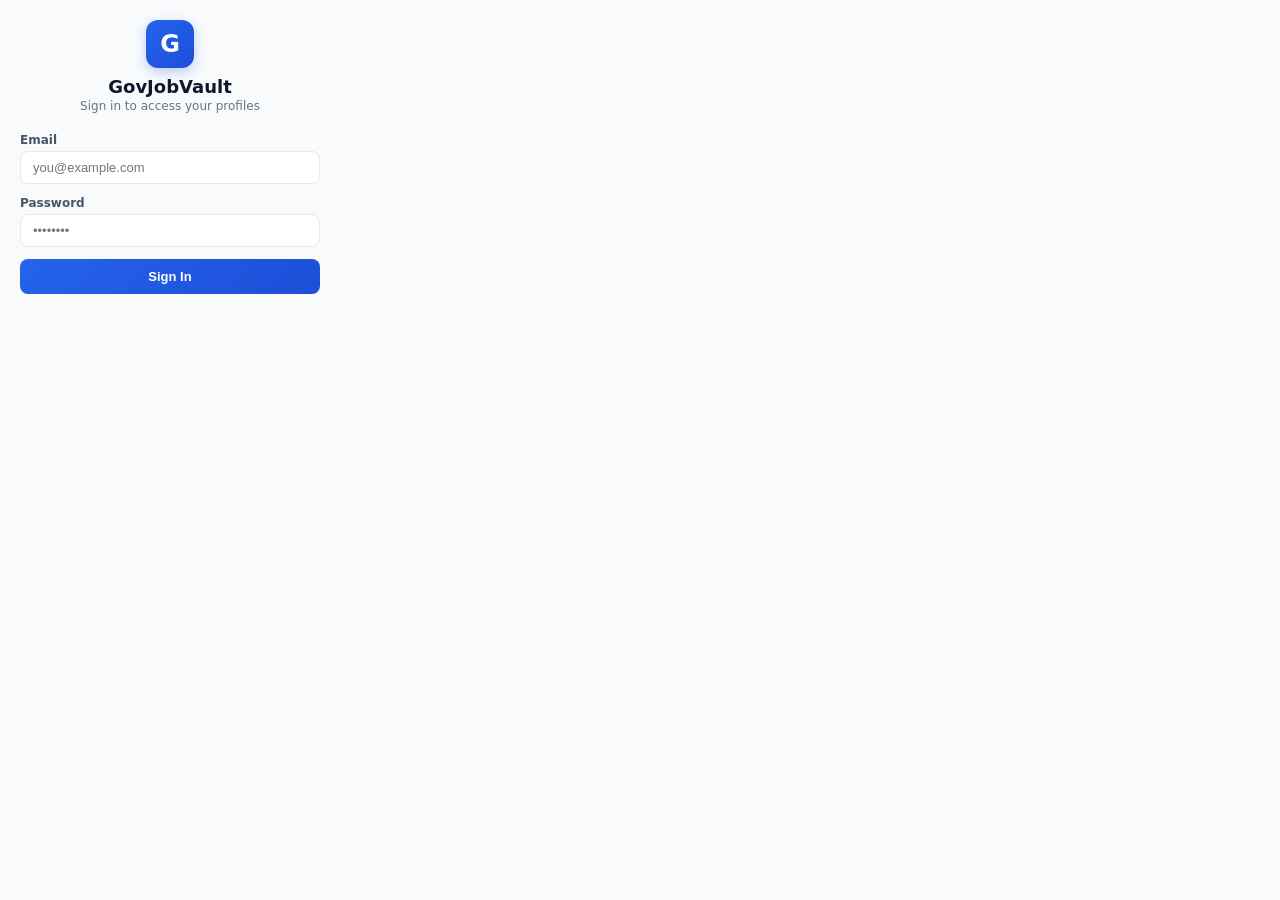
<file: extension/popup.html>
<!DOCTYPE html>
<html lang="en">
<head>
  <meta charset="UTF-8" />
  <meta name="viewport" content="width=device-width, initial-scale=1.0" />
  <title>GovJobVault</title>
  <link rel="stylesheet" href="popup.css" />
</head>
<body>
  <div id="app">
    <!-- Login View -->
    <div id="login-view" class="view">
      <div class="logo-section">
        <div class="logo-icon">G</div>
        <h1>GovJobVault</h1>
        <p class="subtitle">Sign in to access your profiles</p>
      </div>
      <div id="login-error" class="error-msg hidden"></div>
      <form id="login-form">
        <div class="field">
          <label for="email">Email</label>
          <input type="email" id="email" placeholder="you@example.com" required />
        </div>
        <div class="field">
          <label for="password">Password</label>
          <input type="password" id="password" placeholder="••••••••" required />
        </div>
        <button type="submit" id="login-btn" class="btn-primary">
          <span id="login-text">Sign In</span>
          <span id="login-loading" class="hidden">Signing in...</span>
        </button>
      </form>
    </div>

    <!-- Dashboard View -->
    <div id="dashboard-view" class="view hidden">
      <div class="header">
        <div class="header-left">
          <div class="logo-icon-sm">G</div>
          <div>
            <h2 id="user-name">User</h2>
            <p class="user-email" id="user-email">user@email.com</p>
          </div>
        </div>
        <button id="logout-btn" class="btn-link-danger" title="Logout">⎋</button>
      </div>

      <div class="profile-section">
        <label for="profile-select">Active Profile</label>
        <select id="profile-select"></select>
      </div>

      <div id="profile-summary" class="profile-summary"></div>

      <div class="actions">
        <button id="refresh-btn" class="btn-secondary">↻ Refresh Profiles</button>
      </div>

      <p class="footer-text">Widget appears on all pages. Click the floating button to expand.</p>
    </div>
  </div>

  <script src="popup.js"></script>
</body>
</html>
</file>
<file: extension/popup.css>
* {
  margin: 0; padding: 0; box-sizing: border-box;
}
body {
  width: 340px;
  font-family: 'Segoe UI', system-ui, -apple-system, sans-serif;
  background: #f8fafc;
  color: #1e293b;
}
#app { padding: 20px; }

/* ── Views ── */
.view { transition: opacity 0.2s; }
.hidden { display: none !important; }

/* ── Logo ── */
.logo-section { text-align: center; margin-bottom: 20px; }
.logo-icon {
  width: 48px; height: 48px; background: linear-gradient(135deg, #2563eb, #1d4ed8);
  border-radius: 12px; color: #fff; font-size: 24px; font-weight: 700;
  display: inline-flex; align-items: center; justify-content: center;
  margin-bottom: 8px; box-shadow: 0 4px 12px rgba(37, 99, 235, 0.3);
}
.logo-section h1 { font-size: 18px; font-weight: 700; color: #0f172a; }
.subtitle { font-size: 12px; color: #64748b; margin-top: 2px; }

/* ── Form ── */
.field { margin-bottom: 12px; }
.field label { display: block; font-size: 12px; font-weight: 600; color: #475569; margin-bottom: 4px; }
.field input {
  width: 100%; padding: 8px 12px; border: 1.5px solid #e2e8f0; border-radius: 8px;
  font-size: 13px; outline: none; transition: border-color 0.2s;
}
.field input:focus { border-color: #2563eb; box-shadow: 0 0 0 3px rgba(37, 99, 235, 0.1); }

/* ── Buttons ── */
.btn-primary {
  width: 100%; padding: 10px; background: linear-gradient(135deg, #2563eb, #1d4ed8);
  color: #fff; border: none; border-radius: 8px; font-size: 13px; font-weight: 600;
  cursor: pointer; transition: opacity 0.2s;
}
.btn-primary:hover { opacity: 0.9; }
.btn-primary:disabled { opacity: 0.5; cursor: not-allowed; }

.btn-secondary {
  width: 100%; padding: 8px; background: #f1f5f9; color: #475569;
  border: 1.5px solid #e2e8f0; border-radius: 8px; font-size: 12px; font-weight: 600;
  cursor: pointer; transition: background 0.2s;
}
.btn-secondary:hover { background: #e2e8f0; }

.btn-link-danger {
  background: none; border: none; color: #ef4444; font-size: 18px;
  cursor: pointer; padding: 4px; border-radius: 4px;
}
.btn-link-danger:hover { background: #fef2f2; }

/* ── Header ── */
.header { display: flex; align-items: center; justify-content: space-between; margin-bottom: 16px; }
.header-left { display: flex; align-items: center; gap: 10px; }
.logo-icon-sm {
  width: 32px; height: 32px; background: linear-gradient(135deg, #2563eb, #1d4ed8);
  border-radius: 8px; color: #fff; font-size: 16px; font-weight: 700;
  display: flex; align-items: center; justify-content: center;
}
.header h2 { font-size: 14px; font-weight: 700; }
.user-email { font-size: 11px; color: #64748b; }

/* ── Profile ── */
.profile-section { margin-bottom: 16px; }
.profile-section label { display: block; font-size: 11px; font-weight: 600; color: #64748b; margin-bottom: 4px; text-transform: uppercase; letter-spacing: 0.5px; }
.profile-section select {
  width: 100%; padding: 8px 10px; border: 1.5px solid #e2e8f0; border-radius: 8px;
  font-size: 13px; background: #fff; outline: none; cursor: pointer;
}
.profile-section select:focus { border-color: #2563eb; }

.profile-summary {
  background: #fff; border: 1px solid #e2e8f0; border-radius: 10px;
  padding: 12px; margin-bottom: 12px; font-size: 12px; color: #475569;
  max-height: 160px; overflow-y: auto;
}
.profile-summary .row { display: flex; justify-content: space-between; padding: 3px 0; }
.profile-summary .row .label { color: #94a3b8; font-weight: 500; }
.profile-summary .row .value { color: #1e293b; font-weight: 600; text-align: right; max-width: 180px; overflow: hidden; text-overflow: ellipsis; }

.actions { margin-bottom: 12px; }
.footer-text { font-size: 11px; color: #94a3b8; text-align: center; }

/* ── Error ── */
.error-msg {
  background: #fef2f2; border: 1px solid #fecaca; color: #dc2626;
  padding: 8px 12px; border-radius: 8px; font-size: 12px; margin-bottom: 12px;
}
</file>
